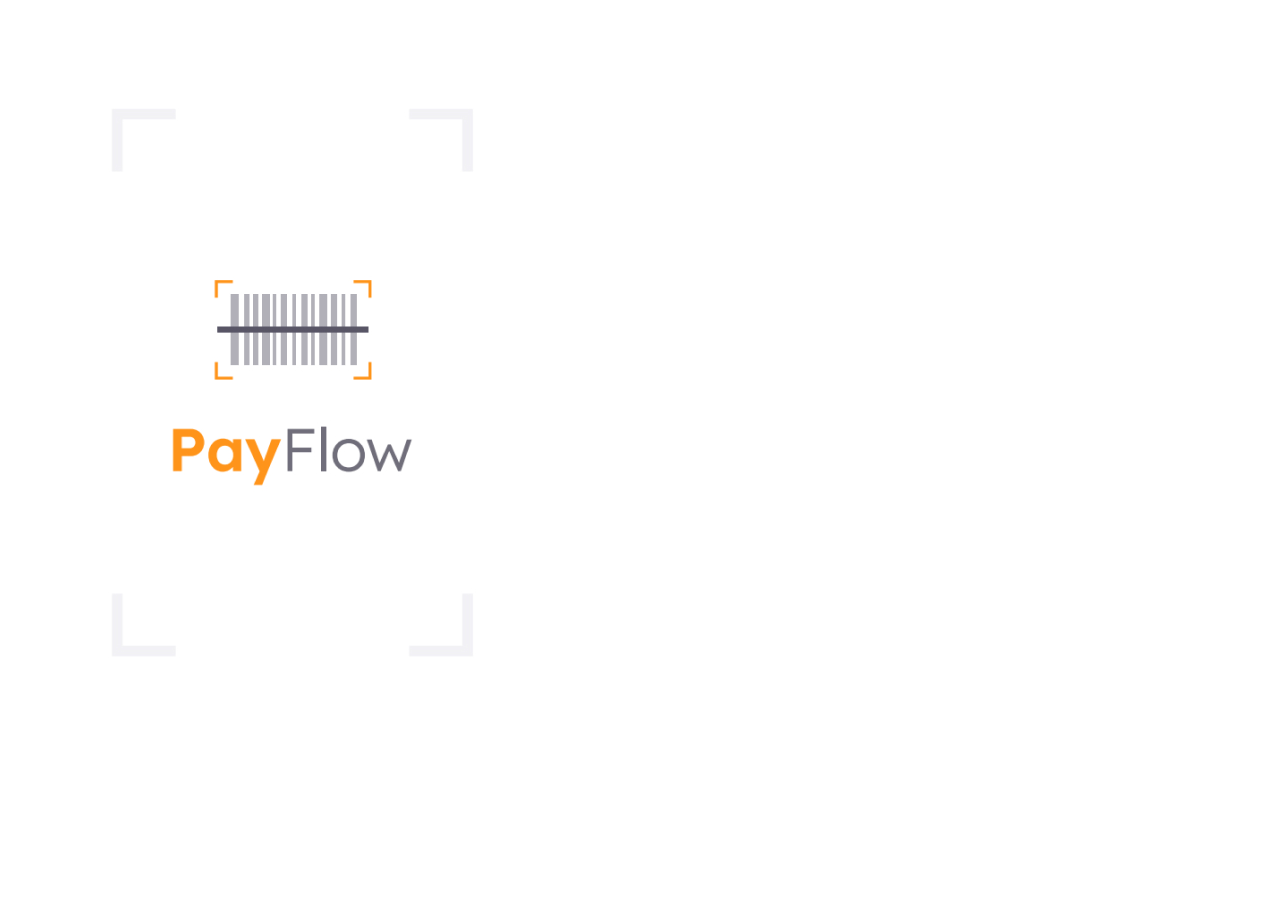
<file: Desktop/PayFlow/HTML_CSS/index.html>
<!DOCTYPE html>
<html lang="en">

<head>
    <meta charset="UTF-8">
    <meta http-equiv="X-UA-Compatible" 
    content="IE=edge">
    <meta name="viewport" content="width=device-width, initial-scale=1.0">
    <title>PayFlow</title>

    <link rel="stylesheet" href="./assets/css/reset.css">

    <link href="https://cdn.jsdelivr.net/npm/bootstrap@5.2.0-beta1/dist/css/bootstrap.min.css" rel="stylesheet" 
    integrity="sha384-0evHe/X+R7YkIZDRvuzKMRqM+OrBnVFBL6DOitfPri4tjfHxaWutUpFmBp4vmVor" crossorigin="anonymous">
    
    <link rel="stylesheet" href="./assets/css/styles.css">
</head>

<body>
    <header class="container">
        <div class="row mb-4 mb-mb-2">
            <div class="col-12 col-md-6">
                <img src="./assets/LogoPayFlow.jpg" alt="PayFlow">
            </div>
        </header>

        </div>
        <script src="https://cdn.jsdelivr.net/npm/bootstrap@5.2.0-beta1/dist/js/bootstrap.bundle.min.js" 
        integrity="sha384-pprn3073KE6tl6bjs2QrFaJGz5/SUsLqktiwsUTF55Jfv3qYSDhgCecCxMW52nD2" crossorigin="anonymous"></script>
        </div>
</body>

</html>
</file>
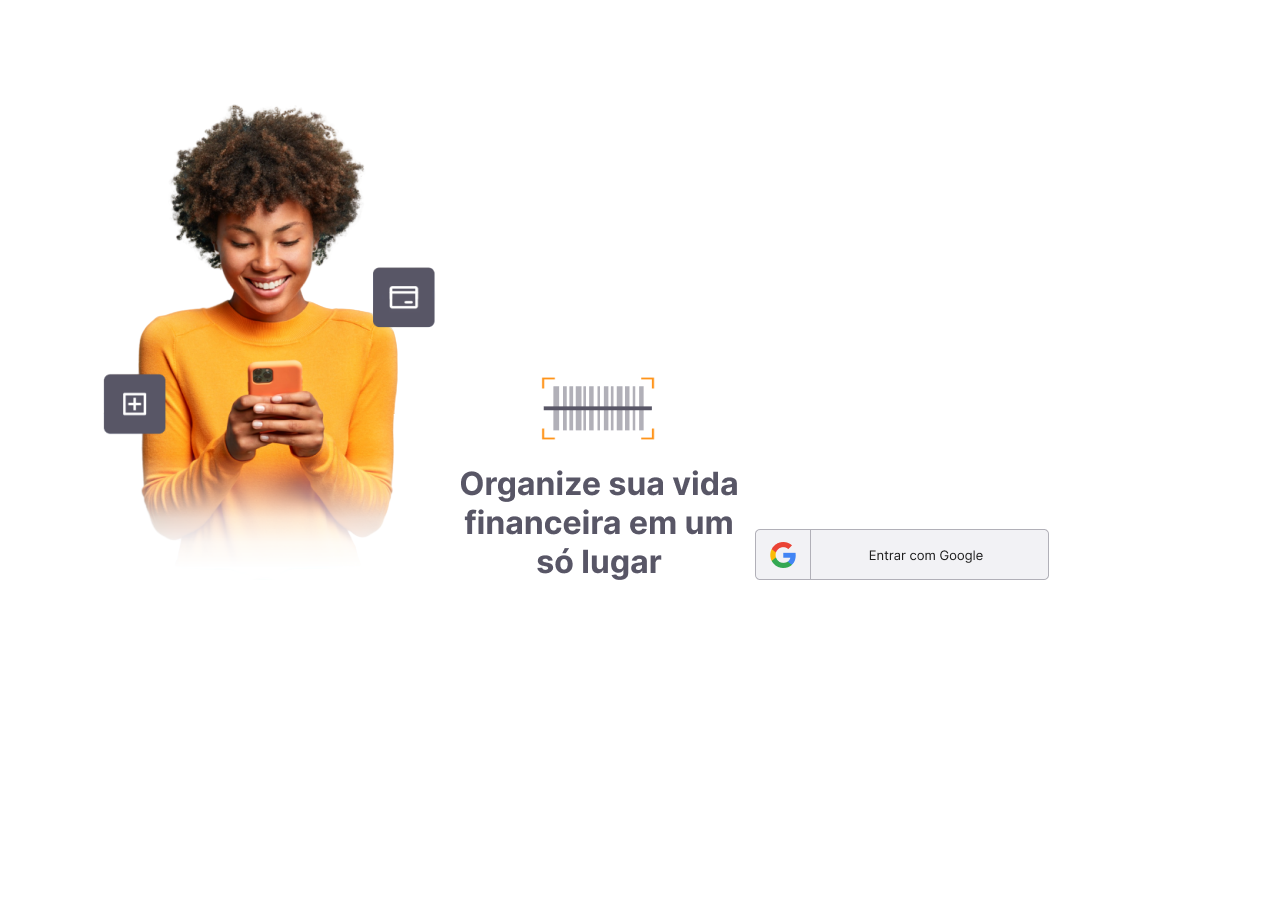
<file: Desktop/PayFlow/HTML_CSS/home.html>
<!DOCTYPE html>
<html lang="en">

<head>
    <meta charset="UTF-8">
    <meta http-equiv="X-UA-Compatible" 
    content="IE=edge">
    <meta name="viewport" content="width=device-width, initial-scale=1.0">
    <title>PayFlow</title>

    <link rel="stylesheet" href="./assets/css/reset.css">

    <link href="https://cdn.jsdelivr.net/npm/bootstrap@5.2.0-beta1/dist/css/bootstrap.min.css" rel="stylesheet" 
    integrity="sha384-0evHe/X+R7YkIZDRvuzKMRqM+OrBnVFBL6DOitfPri4tjfHxaWutUpFmBp4vmVor" crossorigin="anonymous">
    
    <link rel="stylesheet" href="./assets/css/styles.css">
</head>

<body>
    <header class="container">
        <div class="row mb-4 mb-mb-2">
            <div class="col-12 col-md-6">
                <img src="./assets/MulherComCelular.png" alt="MulherComCelular">
                <img src="./assets/title.png" alt="title">
                <img src="./assets/button.png" alt="button">
            </div>
        </header>

        </div>
        <script src="https://cdn.jsdelivr.net/npm/bootstrap@5.2.0-beta1/dist/js/bootstrap.bundle.min.js" 
        integrity="sha384-pprn3073KE6tl6bjs2QrFaJGz5/SUsLqktiwsUTF55Jfv3qYSDhgCecCxMW52nD2" crossorigin="anonymous"></script>
        </div>
</body>

</html>
</file>
<file: Desktop/PayFlow/HTML_CSS/assets/css/styles.css>
:root {
    --spacing: 100px;
    --spacing-half: calc(var(--spacing) /2);
    --color-markup: #fff;

}

html {
    font-size: 1px;
}

body {
    overflow: hidden;
    font-size: 12rem;
    scrollbar-width: 20px;
    scrollbar-face-color: orange;
    scrollbar-base-color: orange;
}
header, 
main, 
footer {
    margin: var(--spacing);
}

header {
    display: flex;
}

header > div {
    margin-right: var(--spacing);
}
</file>
